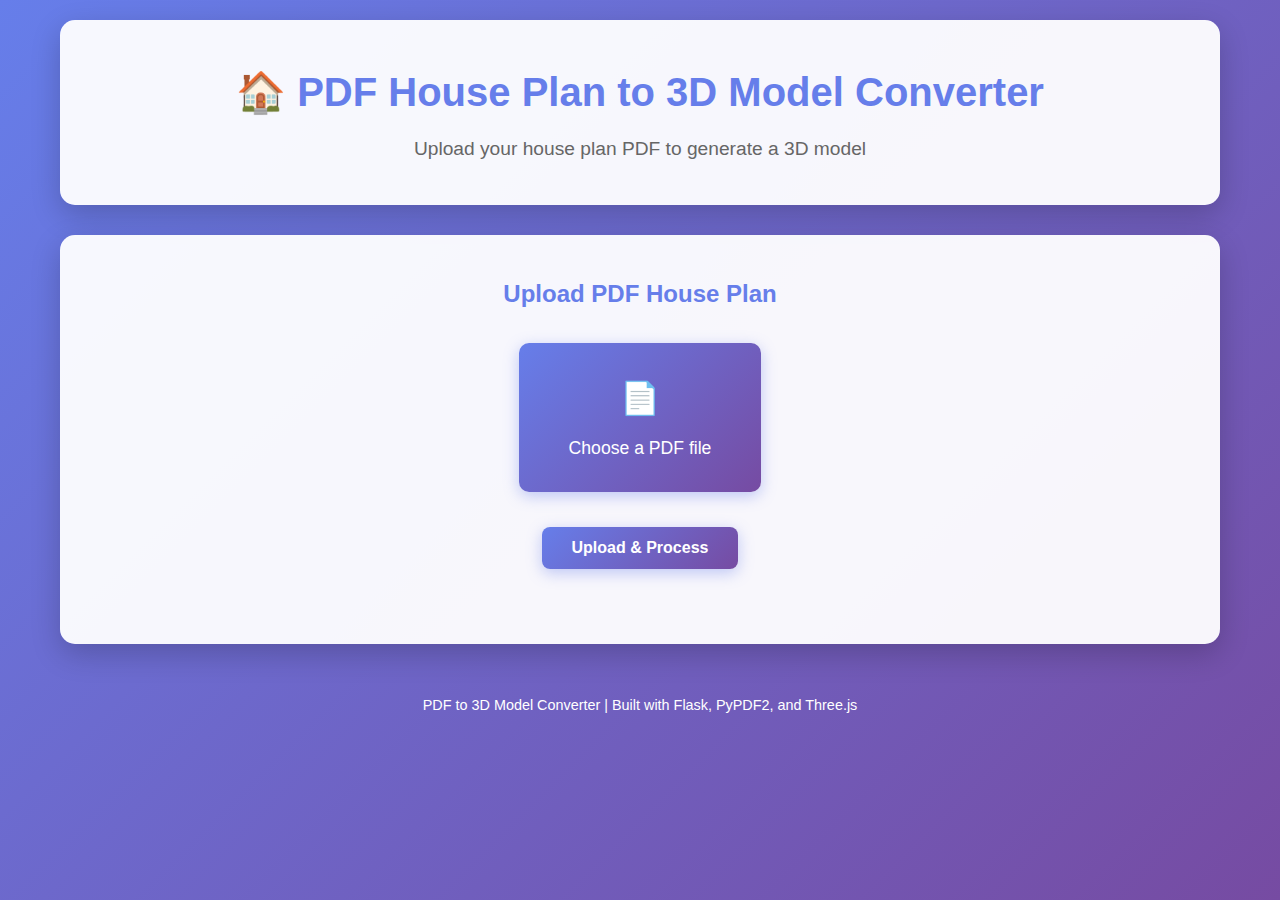
<file: templates/index.html>
<!DOCTYPE html>
<html lang="en">
<head>
    <meta charset="UTF-8">
    <meta name="viewport" content="width=device-width, initial-scale=1.0">
    <title>PDF to 3D Model Converter</title>
    <link rel="stylesheet" href="/static/styles.css">
</head>
<body>
    <div class="container">
        <header>
            <h1>🏠 PDF House Plan to 3D Model Converter</h1>
            <p>Upload your house plan PDF to generate a 3D model</p>
        </header>

        <main>
            <div class="upload-section">
                <h2>Upload PDF House Plan</h2>
                <form id="uploadForm" enctype="multipart/form-data">
                    <div class="file-input-wrapper">
                        <input type="file" id="fileInput" name="file" accept=".pdf" required>
                        <label for="fileInput" class="file-label">
                            <span class="file-icon">📄</span>
                            <span id="fileName">Choose a PDF file</span>
                        </label>
                    </div>
                    <button type="submit" class="btn btn-primary" id="uploadBtn">Upload & Process</button>
                </form>
            </div>

            <div id="status" class="status-section" style="display: none;">
                <h3>Status</h3>
                <div id="statusMessage" class="status-message"></div>
                <div id="progressBar" class="progress-bar">
                    <div id="progressFill" class="progress-fill"></div>
                </div>
            </div>

            <div id="results" class="results-section" style="display: none;">
                <h2>Processing Results</h2>
                
                <div class="results-grid">
                    <div class="result-card">
                        <h3>📊 PDF Metadata</h3>
                        <div id="metadata" class="result-content"></div>
                    </div>

                    <div class="result-card">
                        <h3>📏 Extracted Dimensions</h3>
                        <div id="dimensions" class="result-content"></div>
                    </div>

                    <div class="result-card">
                        <h3>🏗️ Geometric Data</h3>
                        <div id="geometric" class="result-content"></div>
                    </div>
                </div>

                <div class="actions">
                    <button id="generateModelBtn" class="btn btn-success">Generate 3D Model</button>
                </div>
            </div>

            <div id="modelSection" class="model-section" style="display: none;">
                <h2>Generated 3D Model</h2>
                <div class="model-info">
                    <p>Your 3D model has been generated successfully!</p>
                    <div class="model-actions">
                        <button id="viewModelBtn" class="btn btn-primary">View in 3D Viewer</button>
                        <button id="downloadModelBtn" class="btn btn-secondary">Download Model (.obj)</button>
                    </div>
                </div>
            </div>
        </main>

        <footer>
            <p>PDF to 3D Model Converter | Built with Flask, PyPDF2, and Three.js</p>
        </footer>
    </div>

    <script>
        let currentFilename = '';
        let currentObjFile = '';

        // File input handling
        const fileInput = document.getElementById('fileInput');
        const fileName = document.getElementById('fileName');

        fileInput.addEventListener('change', function(e) {
            if (e.target.files.length > 0) {
                fileName.textContent = e.target.files[0].name;
            }
        });

        // Form submission
        const uploadForm = document.getElementById('uploadForm');
        uploadForm.addEventListener('submit', async function(e) {
            e.preventDefault();
            
            const formData = new FormData(uploadForm);
            const statusSection = document.getElementById('status');
            const statusMessage = document.getElementById('statusMessage');
            const resultsSection = document.getElementById('results');
            const modelSection = document.getElementById('modelSection');
            
            // Show status section
            statusSection.style.display = 'block';
            resultsSection.style.display = 'none';
            modelSection.style.display = 'none';
            
            updateStatus('Uploading file...', 30);
            
            try {
                // Upload file
                const uploadResponse = await fetch('/upload', {
                    method: 'POST',
                    body: formData
                });
                
                const uploadData = await uploadResponse.json();
                
                if (!uploadResponse.ok) {
                    throw new Error(uploadData.error || 'Upload failed');
                }
                
                currentFilename = uploadData.filename;
                updateStatus('File uploaded successfully! Parsing PDF...', 60);
                
                // Parse PDF
                const parseResponse = await fetch(`/parse/${currentFilename}`);
                const parseData = await parseResponse.json();
                
                if (!parseResponse.ok) {
                    throw new Error(parseData.error || 'Parsing failed');
                }
                
                updateStatus('PDF parsed successfully!', 100);
                
                // Display results
                setTimeout(() => {
                    displayResults(parseData.data);
                    resultsSection.style.display = 'block';
                }, 500);
                
            } catch (error) {
                statusMessage.innerHTML = `<span class="error">❌ Error: ${error.message}</span>`;
            }
        });

        // Generate model button
        document.getElementById('generateModelBtn').addEventListener('click', async function() {
            const statusSection = document.getElementById('status');
            const statusMessage = document.getElementById('statusMessage');
            const modelSection = document.getElementById('modelSection');
            
            statusSection.style.display = 'block';
            updateStatus('Generating 3D model...', 50);
            
            try {
                const response = await fetch(`/generate-model/${currentFilename}`);
                const data = await response.json();
                
                if (!response.ok) {
                    throw new Error(data.error || 'Model generation failed');
                }
                
                currentObjFile = data.obj_file;
                updateStatus('3D model generated successfully!', 100);
                
                setTimeout(() => {
                    modelSection.style.display = 'block';
                }, 500);
                
            } catch (error) {
                statusMessage.innerHTML = `<span class="error">❌ Error: ${error.message}</span>`;
            }
        });

        // View model button
        document.getElementById('viewModelBtn').addEventListener('click', function() {
            window.open(`/viewer?model=${currentObjFile}`, '_blank');
        });

        // Download model button
        document.getElementById('downloadModelBtn').addEventListener('click', function() {
            window.location.href = `/download/${currentObjFile}`;
        });

        function updateStatus(message, progress) {
            const statusMessage = document.getElementById('statusMessage');
            const progressFill = document.getElementById('progressFill');
            
            statusMessage.innerHTML = message;
            progressFill.style.width = progress + '%';
        }

        function displayResults(data) {
            // Display metadata
            const metadataDiv = document.getElementById('metadata');
            metadataDiv.innerHTML = `
                <p><strong>Title:</strong> ${data.metadata.title || 'N/A'}</p>
                <p><strong>Pages:</strong> ${data.metadata.pages || 0}</p>
                <p><strong>Author:</strong> ${data.metadata.author || 'N/A'}</p>
                <p><strong>Creator:</strong> ${data.metadata.creator || 'N/A'}</p>
            `;
            
            // Display dimensions
            const dimensionsDiv = document.getElementById('dimensions');
            dimensionsDiv.innerHTML = `
                <p><strong>Text Sections:</strong> ${data.text_length}</p>
                <p><strong>Dimensions Found:</strong> ${data.dimensions_count}</p>
            `;
            
            // Display geometric data
            const geometricDiv = document.getElementById('geometric');
            geometricDiv.innerHTML = `
                <p><strong>Lines Detected:</strong> ${data.lines_count}</p>
                <p><strong>Rectangles Detected:</strong> ${data.rectangles_count}</p>
            `;
        }
    </script>
</body>
</html>
</file>
<file: static/styles.css>
/* Global Styles */
* {
    margin: 0;
    padding: 0;
    box-sizing: border-box;
}

body {
    font-family: 'Segoe UI', Tahoma, Geneva, Verdana, sans-serif;
    background: linear-gradient(135deg, #667eea 0%, #764ba2 100%);
    min-height: 100vh;
    line-height: 1.6;
    color: #333;
}

.container {
    max-width: 1200px;
    margin: 0 auto;
    padding: 20px;
}

/* Header Styles */
header {
    text-align: center;
    padding: 40px 20px;
    background: rgba(255, 255, 255, 0.95);
    border-radius: 15px;
    margin-bottom: 30px;
    box-shadow: 0 10px 30px rgba(0, 0, 0, 0.2);
}

header h1 {
    font-size: 2.5em;
    color: #667eea;
    margin-bottom: 10px;
}

header p {
    font-size: 1.2em;
    color: #666;
}

/* Main Content */
main {
    background: rgba(255, 255, 255, 0.95);
    border-radius: 15px;
    padding: 40px;
    box-shadow: 0 10px 30px rgba(0, 0, 0, 0.2);
    margin-bottom: 30px;
}

/* Upload Section */
.upload-section {
    text-align: center;
    margin-bottom: 30px;
}

.upload-section h2 {
    color: #667eea;
    margin-bottom: 20px;
}

.file-input-wrapper {
    position: relative;
    margin: 30px 0;
}

.file-input-wrapper input[type="file"] {
    position: absolute;
    opacity: 0;
    width: 100%;
    height: 100%;
    cursor: pointer;
}

.file-label {
    display: inline-block;
    padding: 30px 50px;
    background: linear-gradient(135deg, #667eea 0%, #764ba2 100%);
    color: white;
    border-radius: 10px;
    cursor: pointer;
    transition: all 0.3s ease;
    box-shadow: 0 4px 15px rgba(102, 126, 234, 0.4);
}

.file-label:hover {
    transform: translateY(-2px);
    box-shadow: 0 6px 20px rgba(102, 126, 234, 0.6);
}

.file-icon {
    font-size: 2em;
    display: block;
    margin-bottom: 10px;
}

#fileName {
    font-size: 1.1em;
    display: block;
}

/* Buttons */
.btn {
    padding: 12px 30px;
    border: none;
    border-radius: 8px;
    font-size: 1em;
    cursor: pointer;
    transition: all 0.3s ease;
    font-weight: 600;
    margin: 5px;
}

.btn-primary {
    background: linear-gradient(135deg, #667eea 0%, #764ba2 100%);
    color: white;
    box-shadow: 0 4px 15px rgba(102, 126, 234, 0.4);
}

.btn-primary:hover {
    transform: translateY(-2px);
    box-shadow: 0 6px 20px rgba(102, 126, 234, 0.6);
}

.btn-success {
    background: linear-gradient(135deg, #48bb78 0%, #38a169 100%);
    color: white;
    box-shadow: 0 4px 15px rgba(72, 187, 120, 0.4);
}

.btn-success:hover {
    transform: translateY(-2px);
    box-shadow: 0 6px 20px rgba(72, 187, 120, 0.6);
}

.btn-secondary {
    background: linear-gradient(135deg, #718096 0%, #4a5568 100%);
    color: white;
    box-shadow: 0 4px 15px rgba(113, 128, 150, 0.4);
}

.btn-secondary:hover {
    transform: translateY(-2px);
    box-shadow: 0 6px 20px rgba(113, 128, 150, 0.6);
}

/* Status Section */
.status-section {
    margin: 30px 0;
    padding: 20px;
    background: #f7fafc;
    border-radius: 10px;
    border-left: 4px solid #667eea;
}

.status-section h3 {
    color: #667eea;
    margin-bottom: 15px;
}

.status-message {
    font-size: 1.1em;
    color: #4a5568;
    margin-bottom: 15px;
}

.status-message .error {
    color: #e53e3e;
}

.progress-bar {
    width: 100%;
    height: 30px;
    background: #e2e8f0;
    border-radius: 15px;
    overflow: hidden;
}

.progress-fill {
    height: 100%;
    background: linear-gradient(90deg, #667eea 0%, #764ba2 100%);
    transition: width 0.3s ease;
    width: 0%;
}

/* Results Section */
.results-section {
    margin: 30px 0;
}

.results-section h2 {
    color: #667eea;
    margin-bottom: 20px;
    text-align: center;
}

.results-grid {
    display: grid;
    grid-template-columns: repeat(auto-fit, minmax(300px, 1fr));
    gap: 20px;
    margin-bottom: 30px;
}

.result-card {
    background: white;
    border: 2px solid #e2e8f0;
    border-radius: 10px;
    padding: 20px;
    box-shadow: 0 2px 10px rgba(0, 0, 0, 0.05);
    transition: all 0.3s ease;
}

.result-card:hover {
    transform: translateY(-5px);
    box-shadow: 0 5px 20px rgba(0, 0, 0, 0.1);
}

.result-card h3 {
    color: #667eea;
    margin-bottom: 15px;
    font-size: 1.2em;
}

.result-content p {
    margin-bottom: 10px;
    color: #4a5568;
}

.result-content strong {
    color: #2d3748;
}

/* Actions */
.actions {
    text-align: center;
    margin-top: 30px;
}

/* Model Section */
.model-section {
    margin: 30px 0;
    text-align: center;
}

.model-section h2 {
    color: #667eea;
    margin-bottom: 20px;
}

.model-info {
    background: #f7fafc;
    padding: 30px;
    border-radius: 10px;
    border: 2px solid #667eea;
}

.model-info p {
    font-size: 1.2em;
    color: #4a5568;
    margin-bottom: 20px;
}

.model-actions {
    display: flex;
    justify-content: center;
    flex-wrap: wrap;
    gap: 10px;
}

/* Footer */
footer {
    text-align: center;
    padding: 20px;
    color: white;
    font-size: 0.9em;
}

/* Responsive Design */
@media (max-width: 768px) {
    header h1 {
        font-size: 1.8em;
    }

    header p {
        font-size: 1em;
    }

    main {
        padding: 20px;
    }

    .results-grid {
        grid-template-columns: 1fr;
    }

    .file-label {
        padding: 20px 30px;
    }

    .model-actions {
        flex-direction: column;
    }

    .btn {
        width: 100%;
    }
}

/* Animations */
@keyframes fadeIn {
    from {
        opacity: 0;
        transform: translateY(20px);
    }
    to {
        opacity: 1;
        transform: translateY(0);
    }
}

.results-section,
.model-section,
.status-section {
    animation: fadeIn 0.5s ease;
}
</file>
